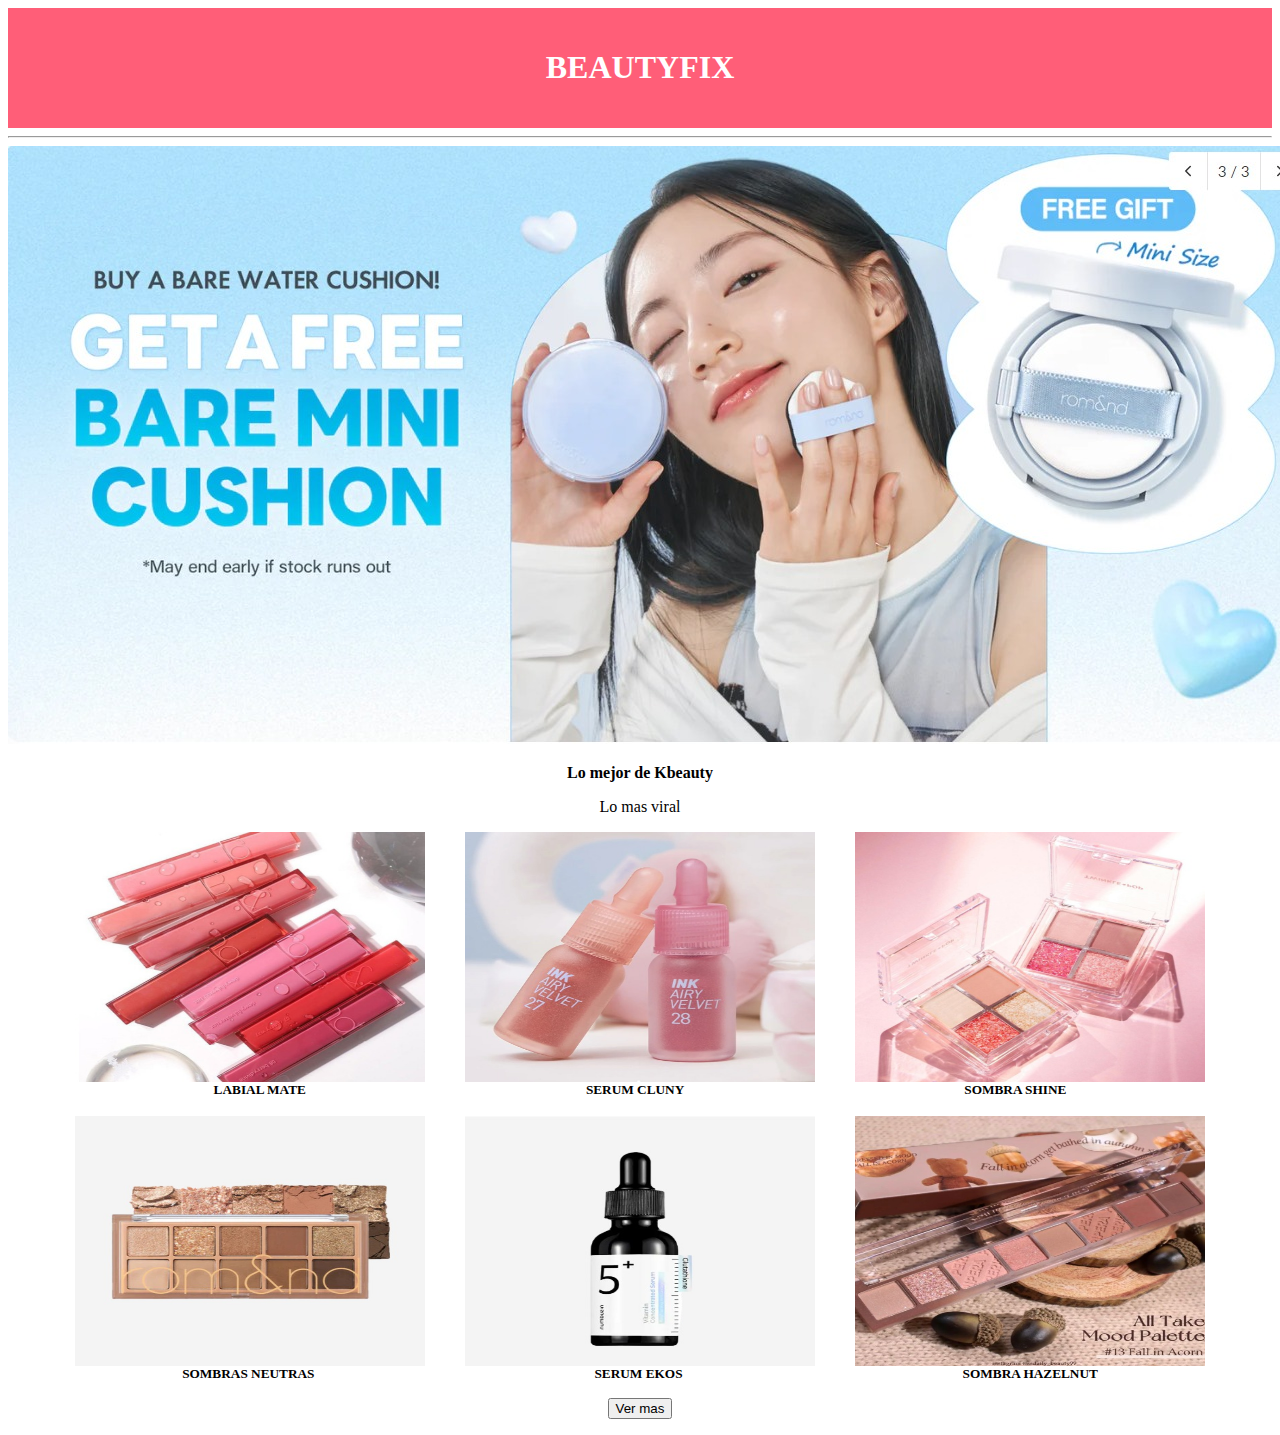
<file: INDEX.html>
<!DOCTYPE html>
<html lang="en">

<head>
    <meta charset="UTF-8">
    <meta name="viewport" content="width=device-width, initial-scale=1.0">
    <title>BEAUTYFIX</title>
    <link rel="stylesheet" href="ESTILO1.CSS">
</head>

<body>
    <script src="style.js"></script>
    <header>
        <h1>BEAUTYFIX</h1>
    </header>
    <hr>
    <nav>
        <img src="imagenes/banner2.jpeg" alt="banner">
    </nav>
    <div>
        <strong>
            <p>Lo mejor de Kbeauty</p>
        </strong>
        <p>Lo mas viral</p>
    </div>
    <div class="conteiner" onclick="serum()">
        <img src="imagenes/labiales.jpeg" alt="">
        <img src="imagenes/serumrosa.jpeg" alt="">
        <img src="imagenes/sombras.jpeg" alt="">
    </div>
    <div class="sub">
        <h5>LABIAL MATE</h5>
        <H5>SERUM CLUNY</H5>
        <h5>SOMBRA SHINE</h5>
    </div>
    <br>
    <div class="conteiner2" onclick="sombra()">
        <img src="imagenes/sombramarron.jpeg" alt="">
        <img src="imagenes/serum.jpeg" alt="">
        <img src="imagenes/sombraneutra.jpeg" alt="">
    </div>
    <div class="sub2">
        <h5>SOMBRAS NEUTRAS</h5>
        <H5>SERUM EKOS</H5>
        <h5>SOMBRA HAZELNUT</h5>
    </div>
    <p>
        <a href="INDEX2.html"><button>Ver mas</button></a>
    </p>
</body>

</html>
</file>
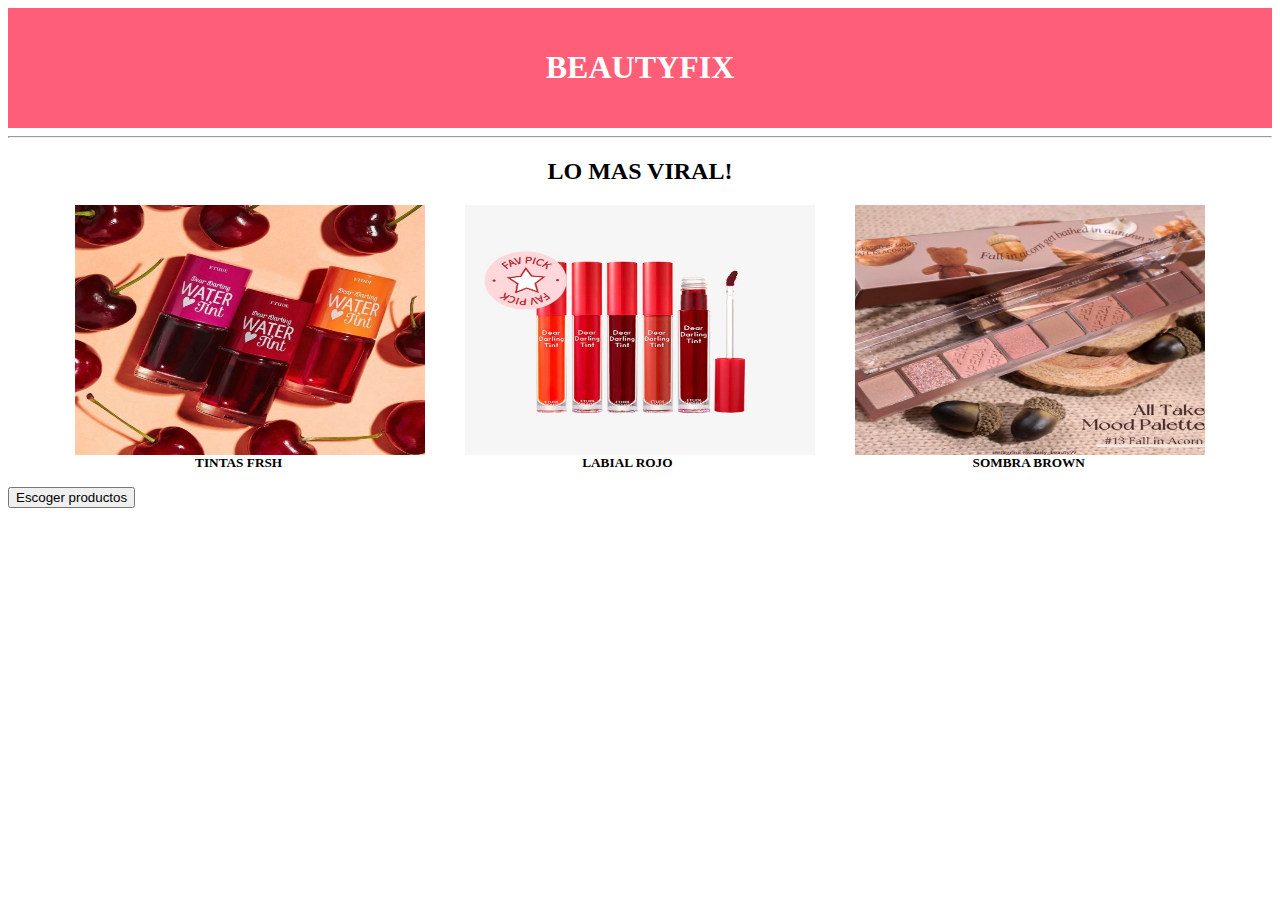
<file: INDEX2.html>
<!DOCTYPE html>
<html lang="en">

<head>
    <meta charset="UTF-8">
    <meta name="viewport" content="width=device-width, initial-scale=1.0">
    <title>Document</title>
    <link rel="stylesheet" href="ESTILO2.CSS">
</head>

<body>
    <header>
        <h1>BEAUTYFIX</h1>
    </header>
    <hr>
    <strong>
        <h2>LO MAS VIRAL!</h2>
    </strong>
    </div>
    <div class="conteiner" onclick="serum()">
        <img src="imagenes/tintas.jpeg" alt="">
        <img src="imagenes/labial.jpeg" alt="">
        <img src="imagenes/sombraneutra.jpeg" alt="">
    </div>
    <div class="sub">
        <h5>TINTAS FRSH</h5>
        <H5>LABIAL ROJO</H5>
        <h5>SOMBRA BROWN</h5>
    </div>
    <p>
        <a href="INDEX3.html"><button>Escoger productos</button></a>
    </p>
</body>

</html>
</file>
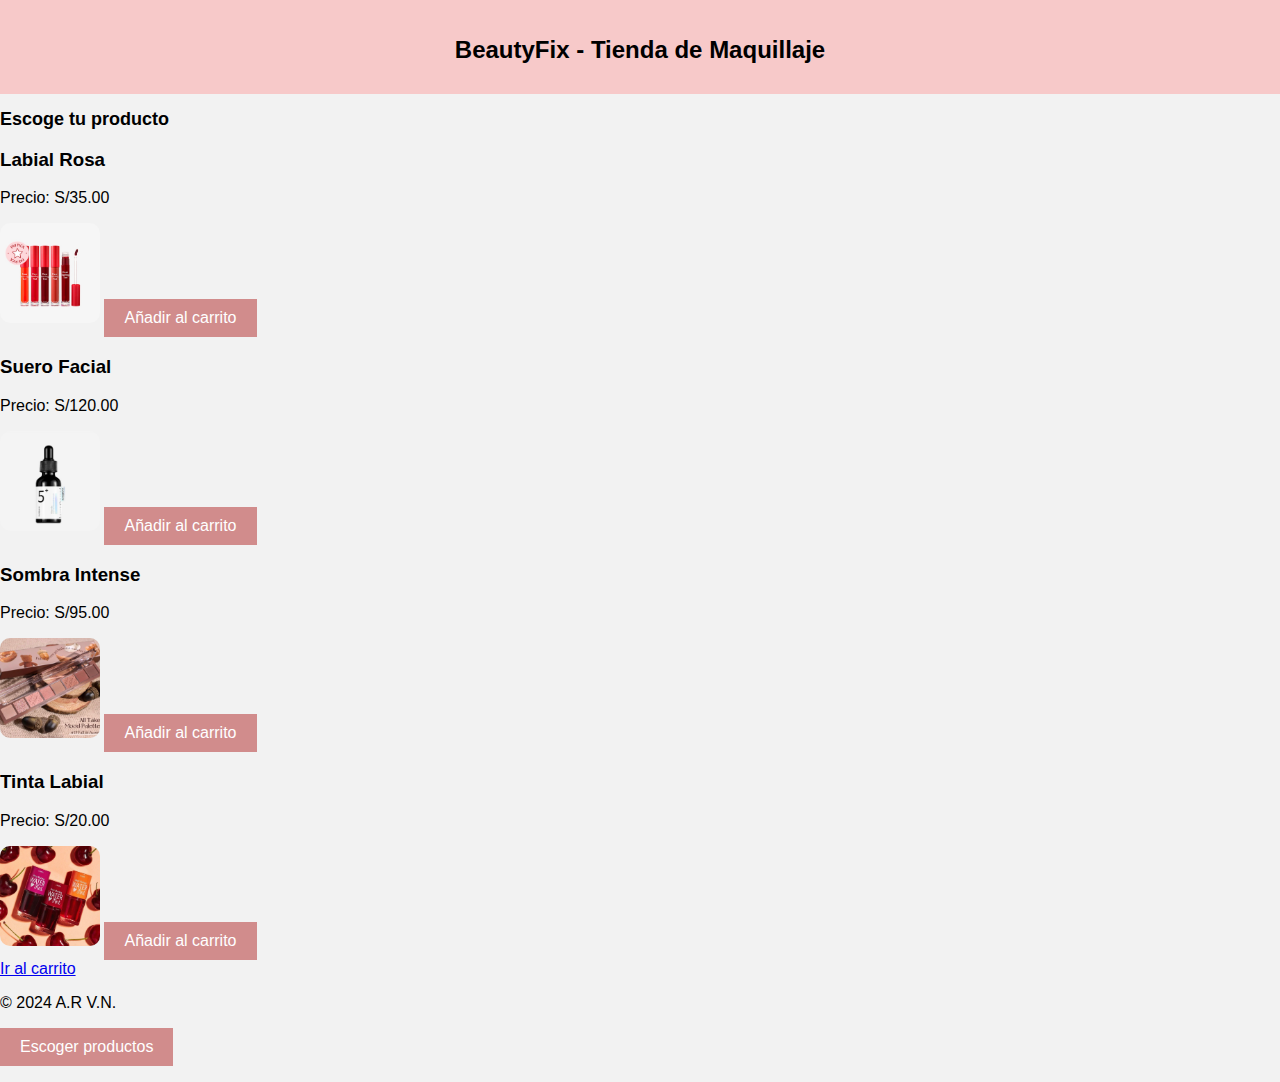
<file: INDEX3.html>
<!DOCTYPE html>
<html lang="es">
<head>
    <meta charset="UTF-8">
    <meta name="viewport" content="width=device-width, initial-scale=1.0">
    <title>BeautyFix - Tienda de Maquillaje</title>
    <link rel="stylesheet" href="ESTILO3.CSS">
</head>
<body>
    <header>
        <h1>BeautyFix - Tienda de Maquillaje</h1>
    </header>

    <section id="productos">
        <h2>Escoge tu producto</h2>
        <div class="producto">
            <h3>Labial Rosa</h3>
            <p>Precio: S/35.00</p>
            <img src="labial.jpg" alt="Labial Rosa">
            <button onclick="agregarAlCarrito('Labial Rosa', 35.00)">Añadir al carrito</button>
        </div>
        <div class="producto">
            <h3>Suero Facial</h3>
            <p>Precio: S/120.00</p>
            <img src="suero.jpg" alt="Suero Facial">
            <button onclick="agregarAlCarrito('Suero Facial', 120.00)">Añadir al carrito</button>
        </div>
        <div class="producto">
            <h3>Sombra Intense</h3>
            <p>Precio: S/95.00</p>
            <img src="sombra-cafe.jpg" alt="Sombra Intense">
            <button onclick="agregarAlCarrito('Sombra Intense', 95.00)">Añadir al carrito</button>
        </div>
        <div class="producto">
            <h3>Tinta Labial</h3>
            <p>Precio: S/20.00</p>
            <img src="tinta labial.jpg" alt="Tinta Labial">
            <button onclick="agregarAlCarrito('Tinta Labial', 20.00)">Añadir al carrito</button>
        </div>
    </section>

    <footer>
        <a href="carrito.html">Ir al carrito</a>
        <p>&copy; 2024 A.R V.N.</p>
    </footer>

    <script>
        function agregarAlCarrito(nombre, precio) {
            let carrito = JSON.parse(localStorage.getItem('carrito')) || [];
            let productoExistente = carrito.find(item => item.nombre === nombre);

            if (productoExistente) {
                productoExistente.cantidad += 1;
            } else {
                carrito.push({ nombre: nombre, precio: precio, cantidad: 1 });
            }

            localStorage.setItem('carrito', JSON.stringify(carrito));
            alert(nombre + " añadido al carrito");
        }
    </script>
    <p></p>
        <a href="INDEX4.html"><button>Escoger productos</button></a>
    </p>
</body>
</html>
</file>
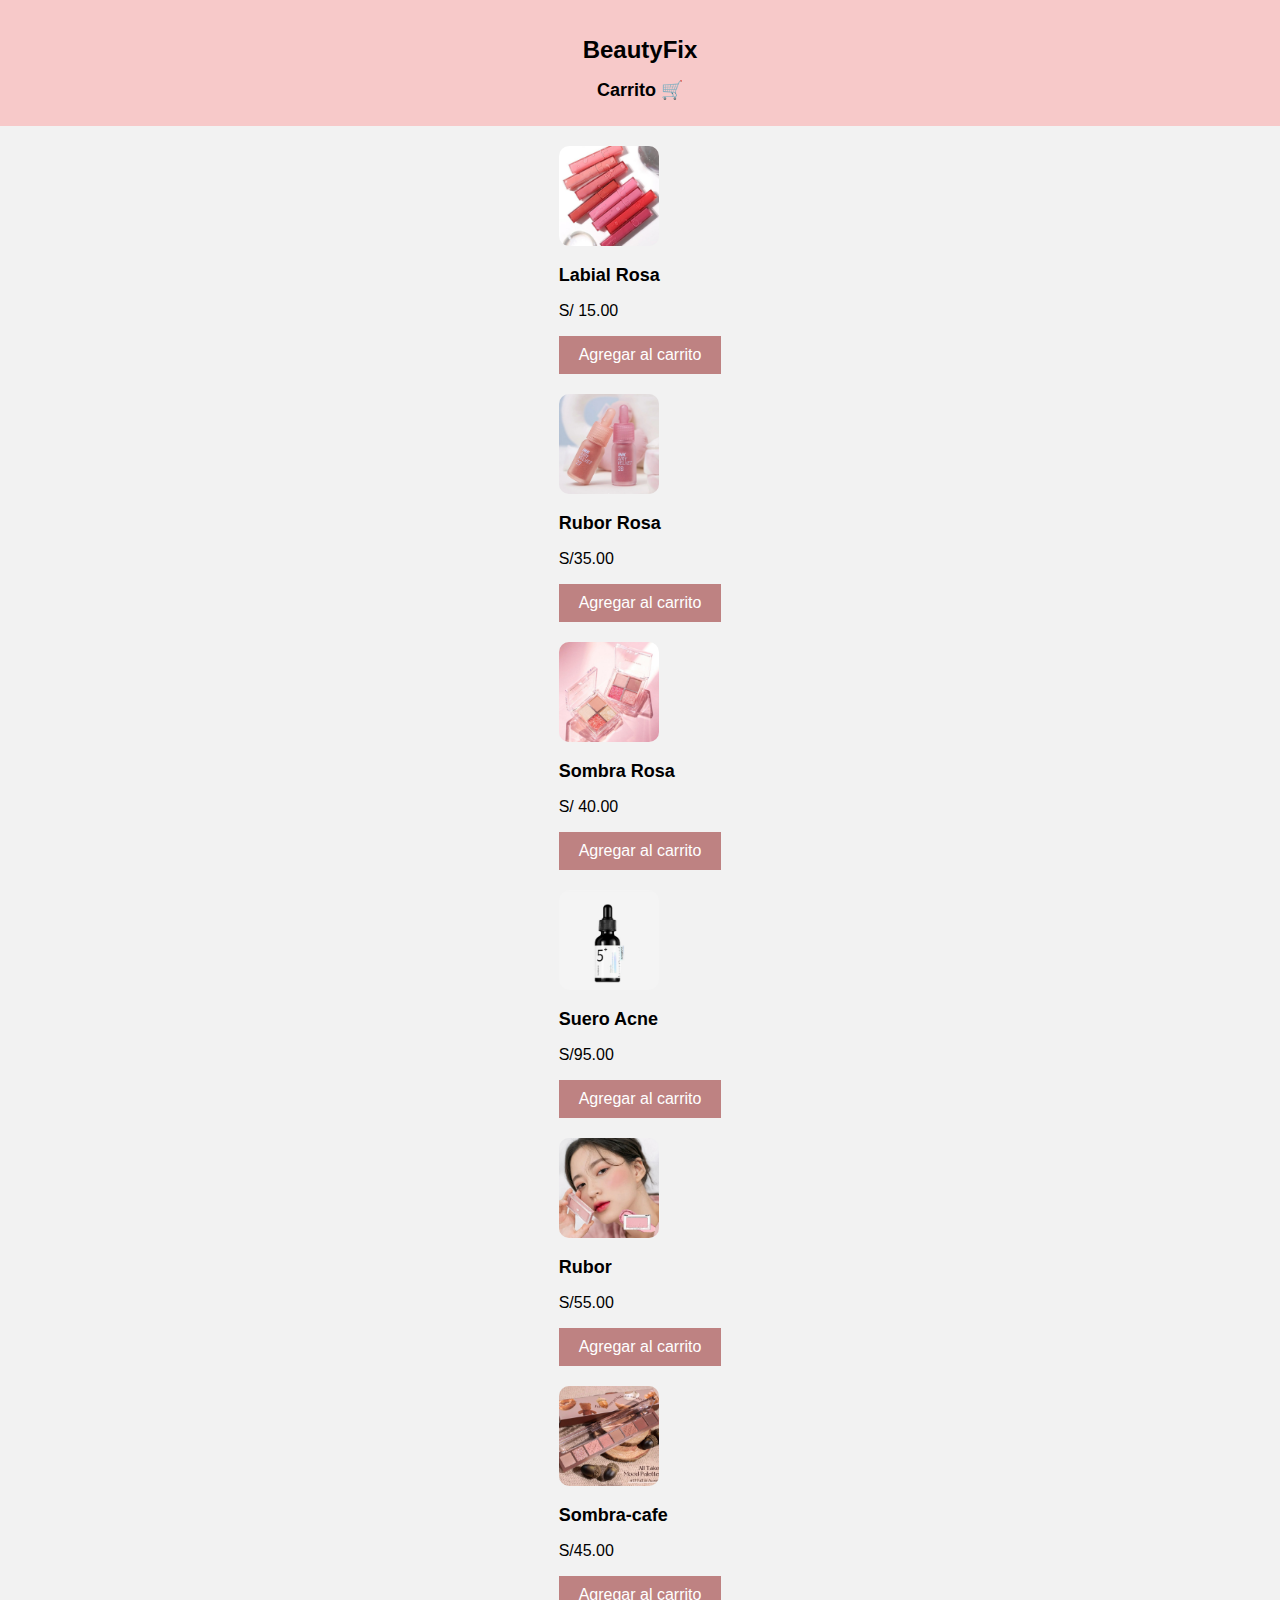
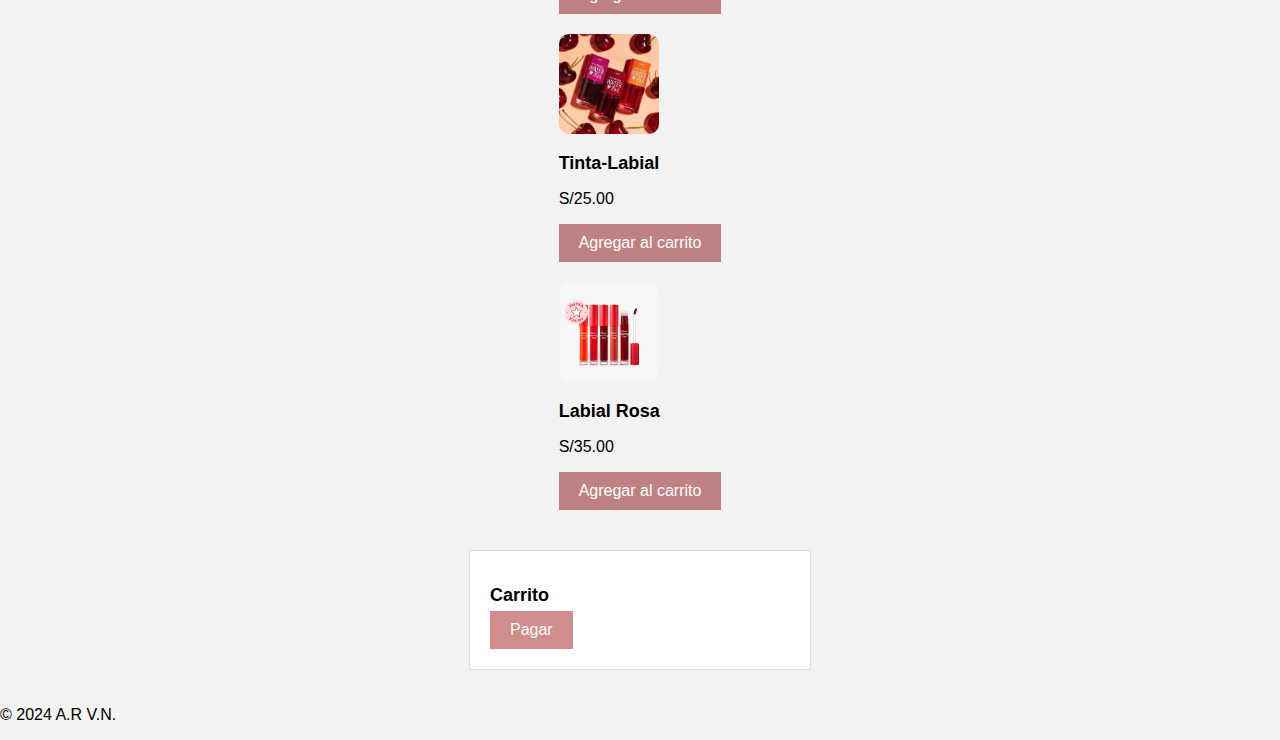
<file: INDEX4.html>
<!DOCTYPE html>
<html lang="es">
<head>
    <meta charset="UTF-8">
    <meta name="viewport" content="width=device-width, initial-scale=1.0">
    <title>Carrito - BeautyFix</title>
    <link rel="stylesheet" href="ESTILO3.CSS">
</head>
<body>
    <header>
        <h1>BeautyFix</h1>
        <h2>Carrito 🛒</h2>
    </header>
    <main>
        <section>
            <ul>
                <li>
                    <img src="labiales.jpg" alt="Labial Rosa">
                    <h2>Labial Rosa</h2>
                    <p>S/ 15.00</p>
                    <button class="agregar-carrito">Agregar al carrito</button>
                </li>
                <li>
                    <img src="rubor.jpg" alt="Rubor Rosa">
                    <h2>Rubor Rosa</h2>
                    <p>S/35.00</p>
                    <button class="agregar-carrito">Agregar al carrito</button>
                </li>
                <li>
                    <img src="sombras.jpg" alt="Sombra Rosa">
                    <h2>Sombra Rosa</h2>
                    <p>S/ 40.00</p>
                    <button class="agregar-carrito">Agregar al carrito</button>
                </li>
                <li>
                    <img src="suero.jpg" alt="Suero Acne">
                    <h2>Suero Acne</h2>
                    <p>S/95.00</p>
                    <button class="agregar-carrito">Agregar al carrito</button>
                </li>
                <li>
                    <img src="rubot dior.jpg" alt="Rubor">
                    <h2>Rubor</h2>
                    <p>S/55.00</p>
                    <button class="agregar-carrito">Agregar al carrito</button>
                </li>
                <li>
                    <img src="sombra-cafe.jpg" alt="Sombra-cafe">
                    <h2>Sombra-cafe</h2>
                    <p>S/45.00</p>
                    <button class="agregar-carrito">Agregar al carrito</button>
                </li>
                <li>
                    <img src="tinta labial.jpg" alt="Tinta-Labial">
                    <h2>Tinta-Labial</h2>
                    <p>S/25.00</p>
                    <button class="agregar-carrito">Agregar al carrito</button>
                </li>
                <li>
                    <img src="labial.jpg" alt="Labial Rosa">
                    <h2>Labial Rosa</h2>
                    <p>S/35.00</p>
                    <button class="agregar-carrito">Agregar al carrito</button>
                </li>
            </ul>
        </section>
        <div id="carrito">
            <h2>Carrito</h2>
            <ul id="lista-carrito"></ul>
            <button>Pagar</button>
        </div>
    </main>
    <footer>
        <p>&copy; 2024 A.R V.N.</p>
    </footer>

    <script src="STYLE23.js"></script>
</body>
</html>
</file>
<file: ESTILO1.CSS>
header{
    background-color:#ff5e78;
    color: white;
    padding: 20px;
    text-align: center;
}
nav img{
    margin: 0;
    padding: 0;
}
p{
    text-align: center;
}
.conteiner{
    display: flex;
    justify-content: center;
}
.conteiner img{
    width: 350px;
    height: 250px;
    margin: 0 20px;
}
.sub{
    display: flex;
    justify-content: center;
}
.sub h5{
    margin: 0 140px;
}
.conteiner2{
    display: flex;
    justify-content: center;
}
.conteiner2 img{
    width: 350px;
    height: 250px;
    margin: 0 20px;
}
.sub2{
    display: flex;
    justify-content: center;
}
.sub2 h5{
    margin: 0 140px;
}
</file>
<file: ESTILO2.CSS>
header{
    background-color:#ff5e78;
    color: white;
    padding: 20px;
    text-align: center;
}
h2{
    text-align: center;
}
.conteiner{
    display: flex;
    justify-content: center;
}
.conteiner img{
    width: 350px;
    height: 250px;
    margin: 0 20px;
}
.sub{
    display: flex;
    justify-content: center;
}
.sub h5{
    margin: 0 150px;
}
</file>
<file: ESTILO3.CSS>
body {
    font-family: Arial, sans-serif;
    margin: 0;
    padding: 0;
    background-color: #f2f2f2;
}

header {
    background-color: #f7c9c9;
    color: #000000;
    padding: 20px;
    text-align: center;
}

main {
    display: flex;
    flex-direction: column;
    align-items: center;
    padding: 20px;
}

h1 {
    font-size: 24px;
    margin-bottom: 10px;
}

h2 {
    font-size: 18px;
    margin-bottom: 5px;
}

ul {
    list-style: none;
    margin: 0;
    padding: 0;
}

li {
    margin-bottom: 20px;
}

img {
    width: 100px;
    height: 100px;
    border-radius: 10px;
}

button {
    background-color: #d18c8c;
    color: #fff;
    border: none;
    padding: 10px 20px;
    font-size: 16px;
    cursor: pointer;
}

button:hover {
    background-color: #b87f7f;
}

#carrito {
    background-color: #fff;
    padding: 20px;
    border: 1px solid #ddd;
    width: 300px;
    margin-top: 20px;
}

#lista-carrito {
    list-style: none;
    margin: 0;
    padding: 0;
}

#lista-carrito li {
    margin-bottom: 10px;
}

#lista-carrito li img {
    width: 50px;
    height: 50px;
    border-radius: 10px;
}

.agregar-carrito {
    background-color: #be8282;
    color: #fff;
    border: none;
    padding: 10px 20px;
    font-size: 16px;
    cursor: pointer;
}

.agregar-carrito:hover {
    background-color: #111010;
}
</file>
